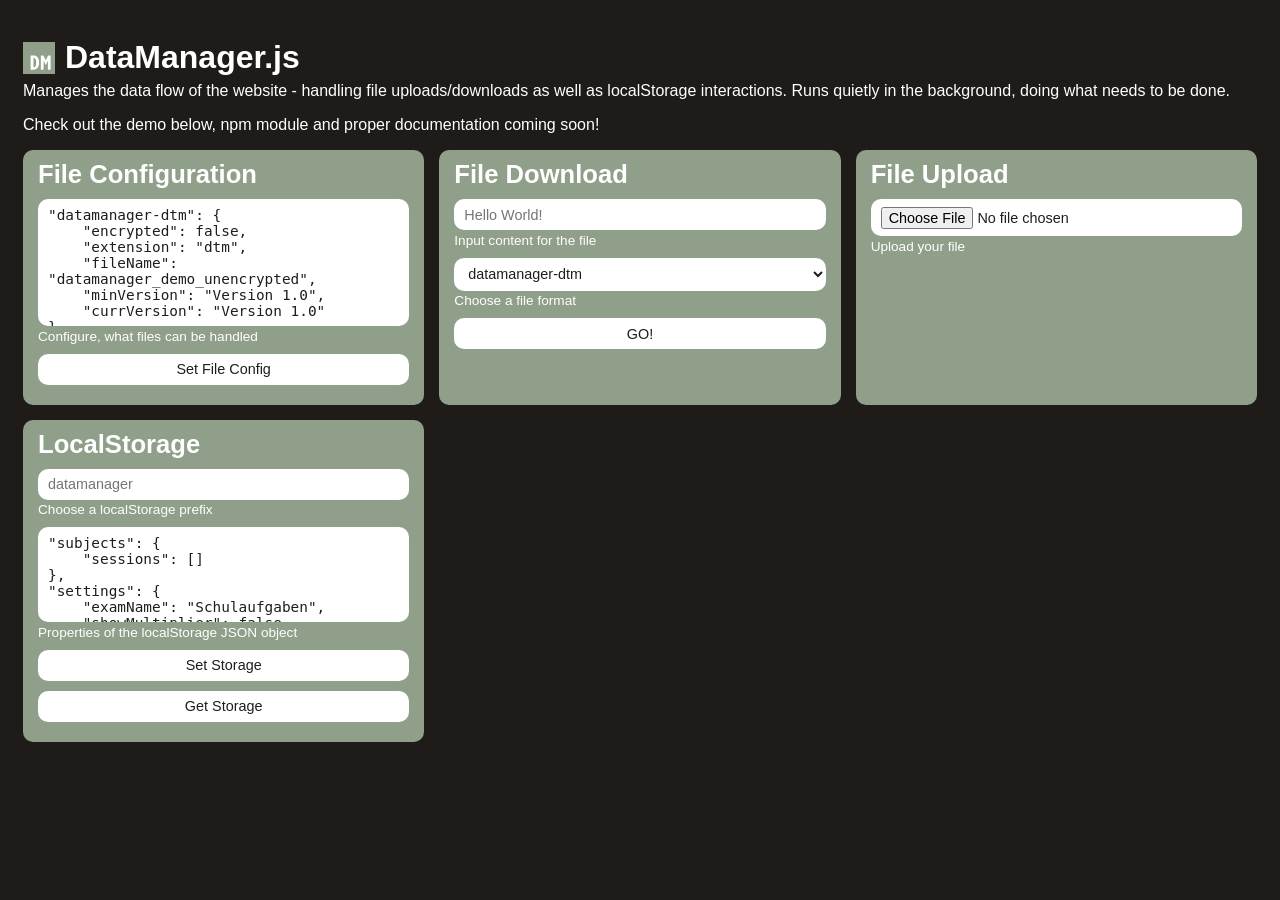
<file: index.html>
<!DOCTYPE html>
<html lang="en">
<head>
    <meta charset="UTF-8">
    <meta name="viewport" content="width=device-width, initial-scale=1.0">
    <title>DataManager.js</title>
    <script type="module" src="main.js"></script>
    <link rel="stylesheet" href="style.css">

    <link rel="icon" href="/favicon.ico" sizes="any">
    <link rel="icon" href="/logo.svg" type="image/svg+xml">

    <meta name="google-site-verification" content="gM0EuCgi_aTqr9QElaj_Ym2k03W4z0cAWVrHn9uUgzM" />
    <meta property="og:site_name" content="DataManager.js">
    <meta name="description" content="DataManager.js is a powerful JavaScript Module that manages file uploads, downloads, encryption and local storage interactions seamlessly for your web projects.">
    <script type="application/ld+json">
        {
          "@context": "https://schema.org",
          "@type": "SoftwareApplication",
          "name": "DataManager.js",
          "url": "https://github.com/jvdesignbavaria/datamanager.js",  
          "description": "A JavaScript module that manages file uploads, downloads, encryption, and local storage interactions",
          "applicationCategory": "DeveloperTool",
          "operatingSystem": "Web",
          "programmingLanguage": "JavaScript",
          "author": {
            "@type": "Organization",
            "name": "JVDesign",
            "url": "https://jvdesign.is-a.dev"
          }
        }
    </script>        
</head>
<body>
    <div class="top">
        <div class="heading">
            <svg class="logo" viewBox="0 0 20 20">
                <rect style="fill:#ffffff" width="20" height="20" x="0" y="0" />
                <path style="fill:#8f9f89" d="M 0,0 V 20 H 20 V 0 Z m 4.7528076,8.5098267 h 1.9137573 c 1.1094084,0 1.9521135,0.366929 2.5281525,1.1008453 0.576039,0.733916 0.8640286,1.813515 0.8640286,3.238678 0,1.450765 -0.2922731,2.549486 -0.876846,3.296204 -0.5845729,0.746717 -1.3803124,1.120071 -2.3873138,1.120071 H 4.7528076 Z m 6.4068604,0 h 1.593704 l 1.459274,2.9634093 1.452942,-2.9634093 h 1.600113 v 8.7557983 h -1.715316 v -5.530014 h -0.02564 l -1.248093,2.566605 h -0.128021 l -1.260834,-2.566605 h -0.02564 v 5.530014 H 11.159668 Z M 6.532135,10.001144 v 5.773163 h 0.1216126 c 0.5504372,0 0.9515577,-0.213334 1.2033081,-0.64003 0.2517503,-0.430962 0.3775787,-1.171245 0.3775787,-2.220916 0,-1.002735 -0.1130542,-1.738811 -0.3392029,-2.208176 C 7.6692829,10.23582 7.2724459,10.001144 6.7049408,10.001144 Z" />
            </svg>
            <h1>DataManager.js</h1>
        </div>
        <p>Manages the data flow of the website - handling file uploads/downloads as well as localStorage interactions. Runs quietly in the background, doing what needs to be done.</p>
        <p>Check out the demo below, npm module and proper documentation coming soon!</p>
    </div>
    <div class="sectionWrapper">
        <section>
            <h1>File Configuration</h1>
            <div>
                <textarea id="fileConfig" rows="7" placeholder='"datamanager-dtm": {
    "extension": "dtm", 
    "encrypted": false, 
    "minVersion": "Version 1.0", 
    "currVersion": "Version 1.1", 
    "fileName": "datamanager-demo"
},
"datamanager-dtme": {
    "extension": "dtme", 
    "encrypted": true, 
    "minVersion": "Version 1.0", 
    "currVersion": "Version 1.1", 
    "fileName": "datamanager-demo"
}'></textarea>
                <label for="fileConfig">Configure, what files can be handled</label>
                <button id="setFileConfig">Set File Config</button>
            </div>
        </section>
        <section>
            <h1>File Download</h1>
            <div>
                <input id="fileContent" type="text" placeholder="Hello World!">
                <label for="fileContent">Input content for the file</label>
                <select id="fileFormatInput"></select>
                <label for="fileFormatInput">Choose a file format</label>
                <input type="text" id="filePasswordInput" placeholder="password" class="encryptedFile">
                <label for="filePasswordInput" class="encryptedFile">Choose a password to lock the file</label>
                <div class="encryptedFile box">
                    <span id="recoveryKey" class="encryptedFile"></span>
                    <button id="copyRecoveryKey">Copy</button>
                </div>
                <label for="copyRecoveryKey" class="encryptedFile">Your Recovery Code</label>
                <button id="downloadButton">GO!</button>
            </div>
        </section>
        <section>
            <h1>File Upload</h1>
                <div>
                <input id="fileInput" type="file">
                <label for="fileInput">Upload your file</label>
                <input id="fileAccessKey" class="fileAccess" type="text" placeholder="password">
                <label for="fileAccessKey" class="fileAccess">Enter the password for this file</label>
                <button id="submitUpload" class="fileAccess">Submit</button>
                <span id="resultContent"></span>
            </div>
        </section>
        <section>
            <h1>LocalStorage</h1>
            <div>
                <input type="text" id="localStoragePrefix" placeholder="datamanager" list="localStorageKeys">
                <label for="localStoragePrefix">Choose a localStorage prefix</label>
                <datalist id="localStorageKeys">
                    <option value="datamanager"></option>
                </datalist>
                <textarea id="localStorageContent" rows="5" placeholder='"property1": "Hello",
"property2": "World",
"punctuation": "!"'></textarea>
                <label for="localStorageContent">Properties of the localStorage JSON object</label>
                <button id="setStorage">Set Storage</button>
                <button id="getStorage">Get Storage</button>
            </div>
        </section>
    </div>
</body>
</html>
</file>
<file: style.css>
:root {
    --base-color: #8f9f89;
    --encryptedFileDisplay: none;
    --fileAccessDisplay: none;
}
body {
    background: #1E1B18;
    font-family: Arial, Helvetica, sans-serif;
    color: #fff;
    padding: 10px 15px;
}

.heading {
    display: flex;
    justify-content: flex-start;
    align-items: center;
    gap: 10px;
    margin: 21px 0 -10px;
}

.logo {
    height: 2rem;
    aspect-ratio: 1;
}

.heading > h1 {
    margin: 0;
}

h1 {
    font-size: 2rem;
    margin-bottom: -10px;
}

.sectionWrapper {
    display: grid;
    grid-template-columns: repeat(auto-fit, minmax(300px, 1fr));
    gap: 15px;
    margin: 10px 0;
}

section {
    background: var(--base-color);
    border-radius: 10px;
    padding: 10px 15px 20px;
}

section h1 {
    font-size: 1.6rem;
    margin: 0 0 10px;
}

section > div {
    display: flex;
    flex-flow: column;
    justify-content: center;
    gap: 10px;
}

input, button, select, textarea {
    background: #fff;
    border-radius: 10px;
    border: none;
    color: #1e1e1e;
    padding: 7.5px 10px;
    font-size: 0.9rem;
}

textarea {
    resize: none;
    height: fit-content;
}

textArea:invalid {
    border: solid 2px #f00;
}

button:hover {
    box-shadow: inset 0 0 3px 0 #000;
}

label {
    font-size: 0.85rem;
    margin: -7.5px 0 0 0;
}

.encryptedFile {
    display: var(--encryptedFileDisplay);
}

.encryptedFile.box {
    background: #fff;
    border-radius: 10px;
    color: #1e1e1e;
    font-size: 0.9rem;
    padding: 0 0 0 10px;
    justify-content: space-between;
    align-items: center;
}

.encryptedFile.box button {
    cursor: pointer;
    border-left: solid 1px #1e1e1e;
    border-radius: 0 10px 10px 0;
}

.fileAccess {
    display: var(--fileAccessDisplay);
}
</file>
